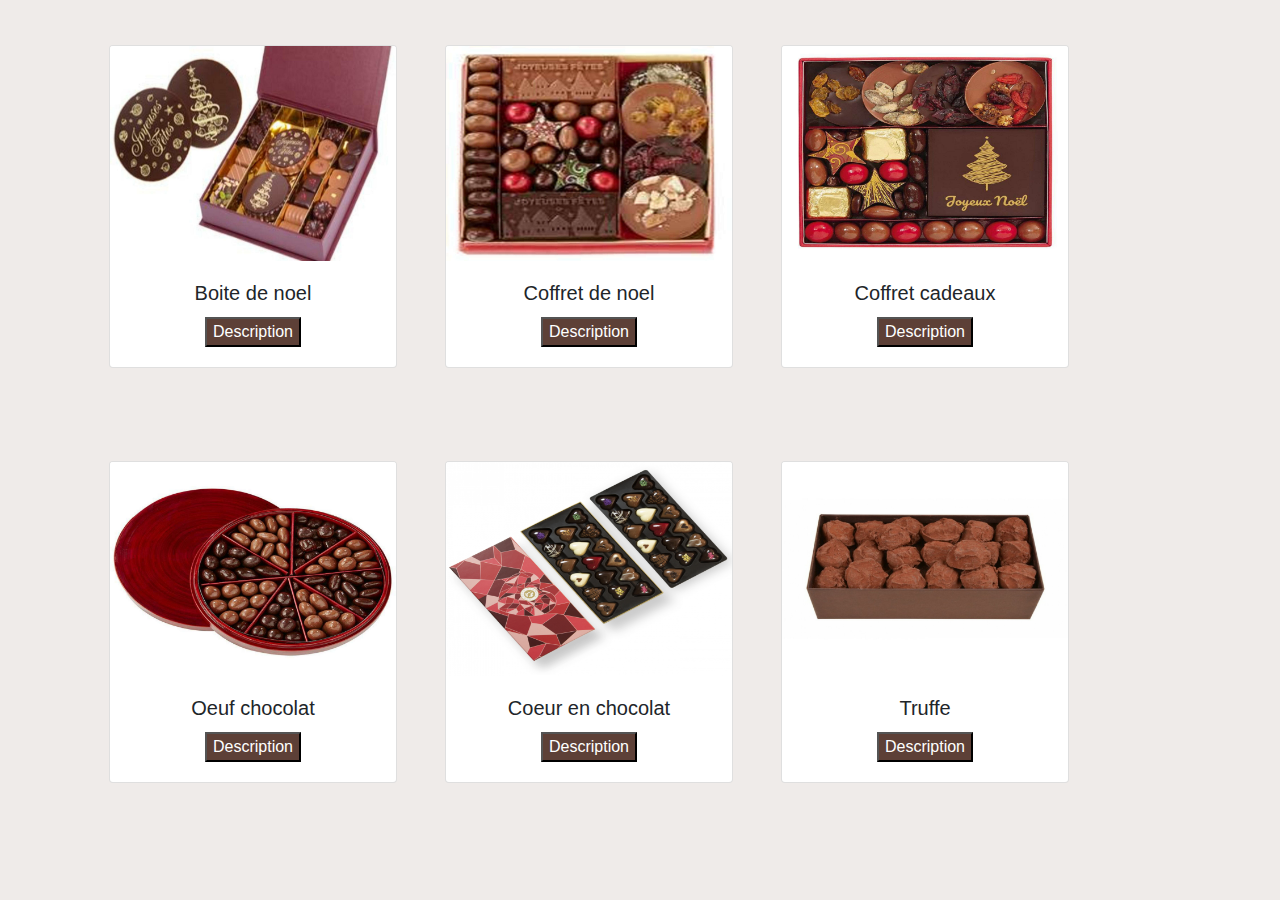
<file: choco Noel/index.html>
<!doctype html>
<html lang="fr">

<head>
    <title>choco noel</title>
    <meta charset="utf-8">
    <meta name="viewport" content="width=device-width, initial-scale=1, shrink-to-fit=no">
    <link rel="stylesheet" href="https://stackpath.bootstrapcdn.com/bootstrap/4.3.1/css/bootstrap.min.css"
        integrity="sha384-ggOyR0iXCbMQv3Xipma34MD+dH/1fQ784/j6cY/iJTQUOhcWr7x9JvoRxT2MZw1T" crossorigin="anonymous">
    <link rel="stylesheet" href="../choco Noel/style.css">
</head>

<body>

    <div class="container">
      <div class="row">
        <div class="col col-sm">
        <!-- premiere card -->
        <div class="card-boite-noel">
            <div class="card mb-5 mr-5" style="width: 18rem;">
                <img src="../assets/img/noel9.jpeg" class="card-img-top" alt="...">
                <div class="card-body">
                  <h5 class="card-title">Boite de noel</h5>
                  <button type="button" class="btn-nico" data-toggle="modal" data-target="#modal-boite1" >
                    Description
                  </button>
                </div>
              </div>

              <!-- premiere modal -->
              
              <div class="modal fade" id="modal-boite1" tabindex="-1" aria-labelledby="exampleModalLabel" aria-hidden="true">
                <div class="modal-dialog">
                  <div class="modal-content">
                    <div class="modal-header">
                      <h5 class="modal-title" id="exampleModalLabel">Boite de noel</h5>
                      <button type="button" class="close" data-dismiss="modal" aria-label="Close">
                        <span aria-hidden="true">&times;</span>
                      </button>
                    </div>
                    <div class="modal-body">
                      <img  src="../assets/img/noel9.jpeg" class="image-modal1">
                      <p>Fèves de cacao, beurre de cacao, sucre, LAIT ENTIER, CRÉME, NOISETTES du Piémont, AMANDES Valencia, fruits (cassis, passion, framboise, citron, citron vert, figue, mangue), BEURRE, raisins, crêpe dentelle (FARINE DE FROMENT, sucre, BEURRE, OEUFS, sel et poudre à lever), fruits confits (cerise, orange, citron, melon et marron) alcool (rhum), noix de coco, CACAHUÈTES, PISTACHES, Spéculoos, café, gingembre, vanille bourbon, thé, basilic, cannelle, poivres, Fleur de sel de Guérande, LÉCITHINE DE SOJA, eau de fleur d’oranger.</p>
                        <div class="prix">
                          15 euros
                      </div>                  
                    </div>
                    <div class="modal-footer">
                      <button type="button" class="btn btn-warning">Ajouter au panier</button>
                      <button type="button" class="btn btn-success" data-dismiss="modal">Fermer</button>
                    </div>
                  </div>
                </div>
              </div>
           


              <!-- deuxieme card -->
              <div class="card mb-5" style="width: 18rem;">
                <img src="../assets/img/noel2.jpg" class="card-img-top" alt="...">
                <div class="card-body">
                  <h5 class="card-title">Coffret de noel</h5>
                  <button type="button" class="btn-nico" data-toggle="modal" data-target="#modal-boite2">
                    Description
                  </button>
                </div>
              </div>

              <!-- deuxieme modal -->

              <div class="modal fade" id="modal-boite2" tabindex="-1" aria-labelledby="exampleModalLabel" aria-hidden="true">
                <div class="modal-dialog">
                  <div class="modal-content">
                    <div class="modal-header">
                      <h5 class="modal-title" id="exampleModalLabel">Coffret de noel</h5>
                      <button type="button" class="close" data-dismiss="modal" aria-label="Close">
                        <span aria-hidden="true">&times;</span>
                      </button>
                    </div>
                    <div class="modal-body">
                      <img src="../assets/img/noel2.jpg" class="image-modal1">
                      <p>Cette boite de chocolat est composée de :

                        22 chocolats noir et/ou au lait (environ 250g),
                        ou 50 chocolats (environ 3(0g),
                        ou 85 chocolats (environ 500g),</p>
                        <div class="prix">
                          20 EUROS
                        </div>

                      
                    </div>
                    <div class="modal-footer">
                      <button type="button" class="btn btn-warning">Ajouter au panier</button>
                      <button type="button" class="btn btn-success" data-dismiss="modal">Fermer</button>
                    </div>
                  </div>
                </div>
              </div>


              <!-- troisieme card -->
              <div class="card mb-5 ml-5" style="width: 18rem;">
                <img src="../assets/img/noel3.jpg" class="card-img-top" alt="...">
                <div class="card-body">
                  <h5 class="card-title">Coffret cadeaux</h5>
                  <button type="button" class="btn-nico" data-toggle="modal" data-target="#modal-boite3">
                    Description
                  </button>
                </div>
              </div>
        </div>


        <!-- troisieme modal -->

        <div class="modal fade" id="modal-boite3" tabindex="-1" aria-labelledby="exampleModalLabel" aria-hidden="true">
            <div class="modal-dialog">
              <div class="modal-content">
                <div class="modal-header">
                  <h5 class="modal-title" id="exampleModalLabel">Coffret cadeaux</h5>
                  <button type="button" class="close" data-dismiss="modal" aria-label="Close">
                    <span aria-hidden="true">&times;</span>
                  </button>
                </div>
                <div class="modal-body">
                  <img src="../assets/img/noel3.jpg" class="image-modal1">
                  <P>Cette boîte de chocolat est le présent idéal qui émerveillera vos papilles.
                    Nous avons sélectionné avec soin et exigence les matières premières : amandes et noisettes pour la fabrication du praliné, en passant par les épices où vanille de Madagascar croise fève de Tonka, gingembre et thé noir... sans oublier l'élément phare - Le Chocolat.</P>
                    <div class="prix">
                      25 euros
                    </div>
                 
                </div>
                <div class="modal-footer">
                  <button type="button" class="btn btn-warning">Ajouter au panier</button>
                  <button type="button" class="btn btn-success" data-dismiss="modal">Fermer</button>
                </div>
              </div>
            </div>
          </div>





            <!-- quatrieme card -->
        <div class="card-noel-two">
            <div class="card mb-5 mr-5" style="width: 18rem;">
                <img src="../assets/img/noel4.jpg" class="card-img-top" alt="...">
                <div class="card-body">
                  <h5 class="card-title">Oeuf chocolat</h5>
                  <button type="button" class="btn-nico" data-toggle="modal" data-target="#modal-boite4">
                    Description
                  </button>
                </div>
              </div>

              <!-- quatrieme modal -->
              <div class="modal fade" id="modal-boite4" tabindex="-1" aria-labelledby="exampleModalLabel" aria-hidden="true">
                <div class="modal-dialog">
                  <div class="modal-content">
                    <div class="modal-header">
                      <h5 class="modal-title" id="exampleModalLabel">Oeuf chocolat</h5>
                      <button type="button" class="close" data-dismiss="modal" aria-label="Close">
                        <span aria-hidden="true">&times;</span>
                      </button>
                    </div>
                    <div class="modal-body">
                      <img src="../assets/img/noel4.jpg" class="image-modal1" >
                      <p>Ingrédients: chocolat noir, chocolat au lait, chocolat blanc, pâte de cacao, sucre, lait entier et écrémé en poudre, émulsifiant: lécithine de soja, extrait naturel de vanille, beurre de cacao, beurre frais (lait), sorbitol, crème fraîche (lait), café, épices, blé noir, concentré de citron, orange, cerise, gingembre, noisette, amande, pailleté feuilletine (gluten), nougatine, cacahuètes, thé, alcool, sirop de glucose, sucre inverti, pectine.</p>
                      <div class="prix">
                        30 euros
                      </div>
                    </div>
                    <div class="modal-footer">
                      <button type="button" class="btn btn-warning">Ajouter au panier</button>
                      <button type="button" class="btn btn-success" data-dismiss="modal">Fermer</button>
                    </div>
                  </div>
                </div>
              </div>



              <!-- cinquieme card -->
              <div class="card mb-5 mr-5" style="width: 18rem;">
                <img src="../assets/img/noel5jpg.jpg" class="card-img-top" alt="...">
                <div class="card-body">
                  <h5 class="card-title">Coeur en chocolat</h5>
                  <button type="button" class="btn-nico" data-toggle="modal" data-target="#modal-boite5">
                    Description
                  </button>
                </div>
              </div>

              <!-- cinquieme modal -->
              <div class="modal fade" id="modal-boite5" tabindex="-1" aria-labelledby="exampleModalLabel" aria-hidden="true">
                <div class="modal-dialog">
                  <div class="modal-content">
                    <div class="modal-header">
                      <h5 class="modal-title" id="exampleModalLabel">Coeur chocolat</h5>
                      <button type="button" class="close" data-dismiss="modal" aria-label="Close">
                        <span aria-hidden="true">&times;</span>
                      </button>
                    </div>
                    <div class="modal-body">
                      <img src="../assets/img/noel5jpg.jpg" class="image-modal1">
                      <p>Cette boite de chocolat est composé de :
                        présentés dans une boite raffinée "Réservé exclusivement aux gourmands !",
                        avec emballage cadeau.</p>
                        <div class="prix">
                          25 euros
                        </div>
                    </div>
                    <div class="modal-footer">
                      <button type="button" class="btn btn-warning">Ajouter au panier</button>
                      <button type="button" class="btn btn-success" data-dismiss="modal">Fermer</button>
                    </div>
                  </div>
                </div>
              </div>



              <!-- sixieme card -->
              <div class="card mb-5" style="width: 18rem;">
                <img src="../assets/img/noel10.jpg" class="card-img-top" alt="...">
                <div class="card-body">
                  <h5 class="card-title">Truffe</h5>
                  <button type="button" class="btn-nico" data-toggle="modal" data-target="#modal-boite6">
                    Description
                  </button>
                </div>
              </div>

              <!-- sixieme boite -->
              <div class="modal fade" id="modal-boite6" tabindex="-1" aria-labelledby="exampleModalLabel" aria-hidden="true">
                <div class="modal-dialog">
                  <div class="modal-content">
                    <div class="modal-header">
                      <h5 class="modal-title" id="exampleModalLabel">Truffe</h5>
                      <button type="button" class="close" data-dismiss="modal" aria-label="Close">
                        <span aria-hidden="true">&times;</span>
                      </button>
                    </div>
                    <div class="modal-body">
                      <img src="../assets/img/noel10.jpg" class="image-modal1">
                      <P>Ce cadeau d'anniversaire original est composé de :
                        1 Boite de chocolats noir et/ou au lait avec 25 (env 230g) ou 35 (env 310g) ou 55 (env 490g) pièces,
                        1 Ballon "Anniversaire" gonflé à l'hélium (Diam 40cm),
                        présentés dans un emballage cadeau.
                        Ce cadeau chocolat peut être offerte à tous les gourmand(e)s pour leur anniversaire.</P>
                     <div class="prix">
                       50 euros
                     </div>
                    </div>
                    <div class="modal-footer">
                      <button type="button" class="btn btn-warning">Ajouter au panier</button>
                      <button type="button" class="btn btn-success" data-dismiss="modal">Fermer</button>
                    </div>
                  </div>
                </div>
              </div>
            </div>    
</div>









        </div>


        
                    <script src="https://code.jquery.com/jquery-3.3.1.slim.min.js"
                        integrity="sha384-q8i/X+965DzO0rT7abK41JStQIAqVgRVzpbzo5smXKp4YfRvH+8abtTE1Pi6jizo"
                        crossorigin="anonymous"></script>
                    <script src="https://cdnjs.cloudflare.com/ajax/libs/popper.js/1.14.7/umd/popper.min.js"
                        integrity="sha384-UO2eT0CpHqdSJQ6hJty5KVphtPhzWj9WO1clHTMGa3JDZwrnQq4sF86dIHNDz0W1"
                        crossorigin="anonymous"></script>
                    <script src="https://stackpath.bootstrapcdn.com/bootstrap/4.3.1/js/bootstrap.min.js"
                        integrity="sha384-JjSmVgyd0p3pXB1rRibZUAYoIIy6OrQ6VrjIEaFf/nJGzIxFDsf4x0xIM+B07jRM"
                        crossorigin="anonymous"></script>
</body>

</html>
</file>
<file: choco Noel/style.css>
.card{
    text-align: center;
    width: 25rem; 
    height: auto;  
    margin-top: 2%; 
   

}

body{
    background-color:#EFEBE9 ;
}
.container{
        display: flex;
        flex-direction: column;
        text-align: center;
        
        


}
.card-boite-noel{
    display: flex;
    flex-direction: row;
    align-content: center;
    margin: 1.5rem;
    
    
}
.card-noel-two{
    display: flex;
    flex-direction: row;
    margin: 1.5rem;

}
.btn-nico{
   background-color: #5D4037;
   color: white;
}

.modal-number{
    width: 25rem;
    height: auto;
}

.image-modal1{
    width: 25rem;
    height: auto;
}
.prix{
    background-color:#3E2723 ;
    color: white;
}
</file>
